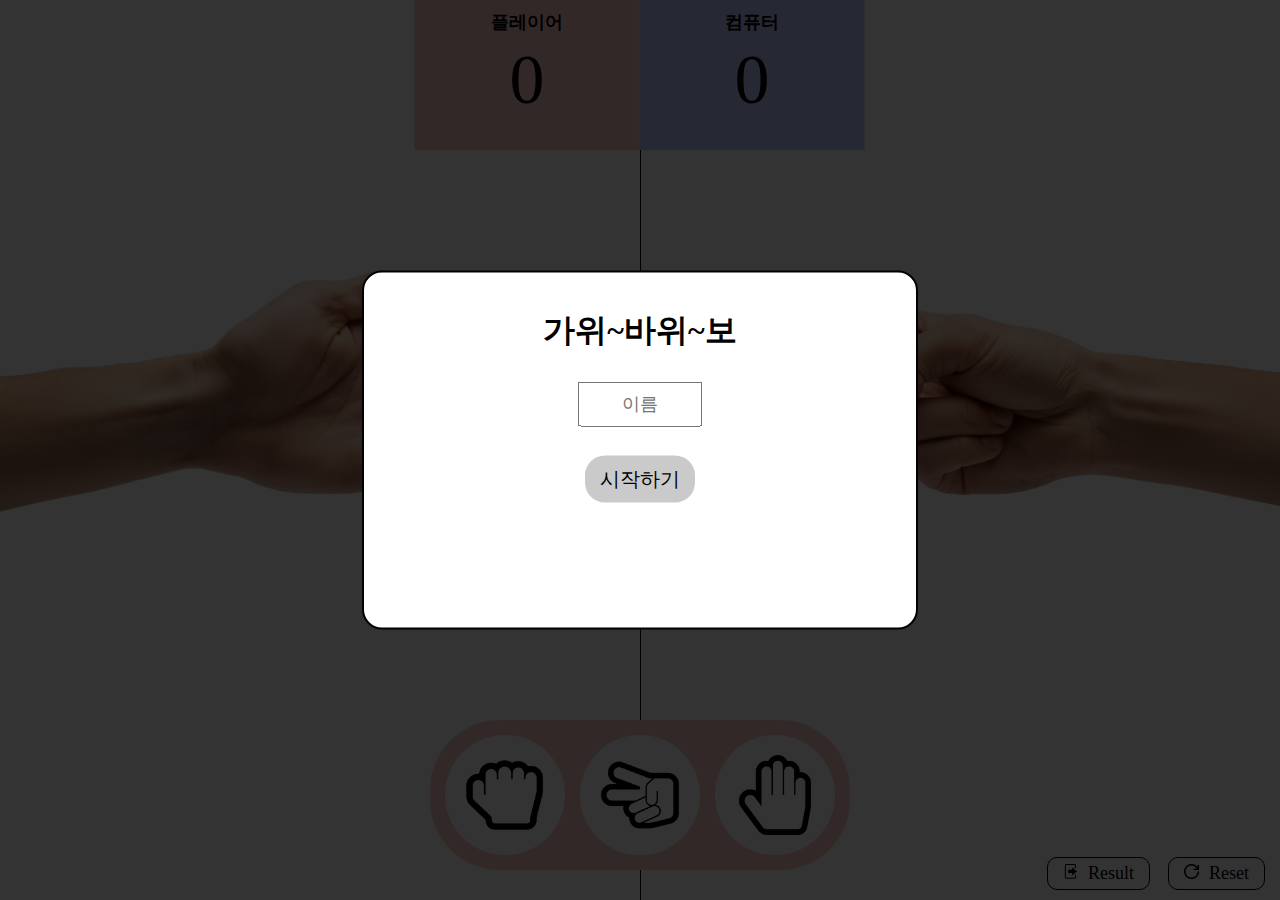
<file: index.html>
<!DOCTYPE html>
<html lang="ko">
<head>
    <meta charset="UTF-8">
    <meta name="viewport" content="width=device-width, initial-scale=1.0">
    <link rel="stylesheet" href="./css/style.css" type="text/css" >
    <title>가위 바위 보</title>
</head>
<body>
    <!--팝업-->
    <div id="popup">
        <h1 id="title">가위~바위~보</h1>
        <form id="startGameForm" action="" method="get">
            <label for="typingName"></label>
            <input type="text" id="typingName" name="typingName" placeholder="이름" maxlength="5" required>
            <button type="submit">시작하기</button>
        </form>
    </div>
    <div id="backgroundBox"></div>

    <!--게임-->
    <div id="wrap">
        <!-- 이름과 점수판 -->
        <div id="board">
            <!-- 사용자 -->
            <div class="scoreBox">
                <div class="nameBox">
                    <p id="playerName">플레이어</p>
                </div>
                <p id="playerScore"></p>
            </div>
            <!-- 컴퓨터 -->
            <div class="scoreBox">
                <div class="nameBox">
                    <p id="computerName">컴퓨터</p>
                </div>
                <p id="computerScore"></p>
            </div>
        </div>
        <!-- 리셋버튼 -->
        <div id="resetBtn"><img src="./img/resetIcon.png" alt="">Reset</div>
        <!-- 결과버튼 -->
         <div id="ResultBtn"><img src="./img/Result_Icon.png" clt="">Result</div>
        <!-- 사용자와 컴퓨터가 선택한 걸 보여주는 부분 -->
        <div id="selectBox">
            <div id="playerSelectBox"><img id="playerSelect" src="./img/paperImg.png" alt=""></div>
            <div id="computerSelectBox"><img id="computerSelect" src="./img/scissorsImg.png" alt=""></div>
        </div>
        <!-- 사용자 선택지 -->
        <div id="selectBtn">
            <span id="rock"><img src="./img/rockIcon.png" alt=""></span>
            <span id="scissors"><img src="./img/scissorsIcon.png" alt=""></span>
            <span id="paper"><img src="./img/paperIcon.png" alt=""></span>
        </div>
    </div>
    <script src="./js/script.js" type="text/javascript"></script>
</body>
</html>
</file>
<file: css/style.css>
body {
  background: #ccc;
  margin: 0;
  padding: 0;
  width: 100%;
  height: 100vh;
  display: flex;
  justify-content: center;
  align-items: center;
  min-width: 710px;
}

/*팝업*/
#title {
  margin: 16px 0px 0px 0px;
}
#popup {
  transform: translate(-50%,-50%);
  width: 40%;
  height:35%;
  top: 50%;
  left: 50%;
  background: #fff;
  position: absolute;
  z-index: 3;
  text-align: center;
  border-radius: 20px;
  border: 2px solid #000;
  padding: 20px;
}
#popup form {
  height: 150px;
  display: flex;
  flex-direction: column;
  align-items: center;
  justify-content: space-between;
}
#popup input {
  width: 100px;
  padding: 10px;
  font-size: 18px;
  text-align: center;
}
#popup button {
  font-size: 20px;
  padding: 10px 15px;
  border-radius: 20px;
  border: none;
  background: #cacaca;
  transition: all 0.1s ease;
}
#popup button:hover {
  background: #ffaeae;
}
#backgroundBox {
  position: absolute;
  z-index: 2;
  background: rgba(0, 0, 0, 0.8);
  width: 100vw;
  height: 100vh;
  min-width: 710px;
}

/*게임*/

/*리셋 버튼*/
#resetBtn {
  position: absolute;
  right: 15px;
  bottom: 10px;
  padding: 5px 15px;
  cursor: pointer;
  background: #fff;
  border: 1px solid ;
  border-radius: 10px;
  font-size: 18px;
  transition: all .1s ease;
  z-index: 1;
}
#resetBtn img {
  width: 15px;
  margin-right: 10px;
}
#resetBtn:hover {
  background: #ffd5d5;
}

/* 결과 버튼 */
#ResultBtn{
  position: absolute;
  right: 130px;
  bottom: 10px;
  padding: 5px 15px;
  cursor: pointer;
  background: #fff;
  border: 1px solid ;
  border-radius: 10px;
  font-size: 18px;
  transition: all .1s ease;
  z-index: 1;
}
#ResultBtn img{
  width: 15px;
  margin-right: 10px;
}
#ResultBtn:hover{
  background: #ffd5d5;
}

/*사용자 이름과 점수판*/
#wrap {
  width: 100%;
  height: 100%;
}
#board {
  display: flex;
  width: 451px;
  height: 150px;
  background: #ffffff;

  position: absolute;
  left: 50%;
  transform: translate(-50%);
  text-align: center;
  z-index: 1;
}
p {
  margin: 0;
}
.scoreBox {
  height: 100%;
  width: 225px;
}
.scoreBox .nameBox {
  margin-top: 10px;
  font-size: 18px;
  font-weight: bold;
  width: 100%;
  height: 30px;
}
.scoreBox > p{
  font-size: 70px;
}
.scoreBox:first-child {
  background: rgb(255, 201, 201);
}
.scoreBox:last-child {
  background: rgb(190, 197, 255);
}

/*사용자와 컴퓨터가 선택한 걸 보여주는 부분*/
#selectBox {
  width: 100%;
  height: 100%;
  display: flex;
  margin: auto;
  position: absolute;
  z-index: 0;
}
#selectBox > div {
  width: 50%;
  background: #fff;
  height: 100%;
}
#selectBox > div:first-child {
  border-right: 1px solid #000;
}

#playerSelectBox img {
  position: absolute;
  top: 30%;
  transform: scaleX(-1); /*이미지 뒤집기*/
  width: 50%;
}
#computerSelectBox img {
  position: absolute;
  top: 30%;
  right: 0;
  width: 50%;
}
/*사용자 선택지*/
#selectBtn {
  position: absolute;
  bottom: 30px;
  left: 50%;
  transform: translate(-50%);
  width: 420px;
  height: 150px;
  background: rgb(255, 201, 201);
  border-radius: 70px;
  display: flex;
  justify-content: space-evenly;
  align-items: center;
}
#selectBtn span{
  width: 120px;
  height: 120px;
  background: #fff;
  border-radius: 50%;
  cursor: pointer;
  overflow: hidden;
  display: flex;
  align-items: center;
  justify-content: center;
}
#selectBtn span img {
  height: 80px;
  transition: all .1s ease;
}
#selectBtn span:hover img{
  height: 90px;
}
</file>
